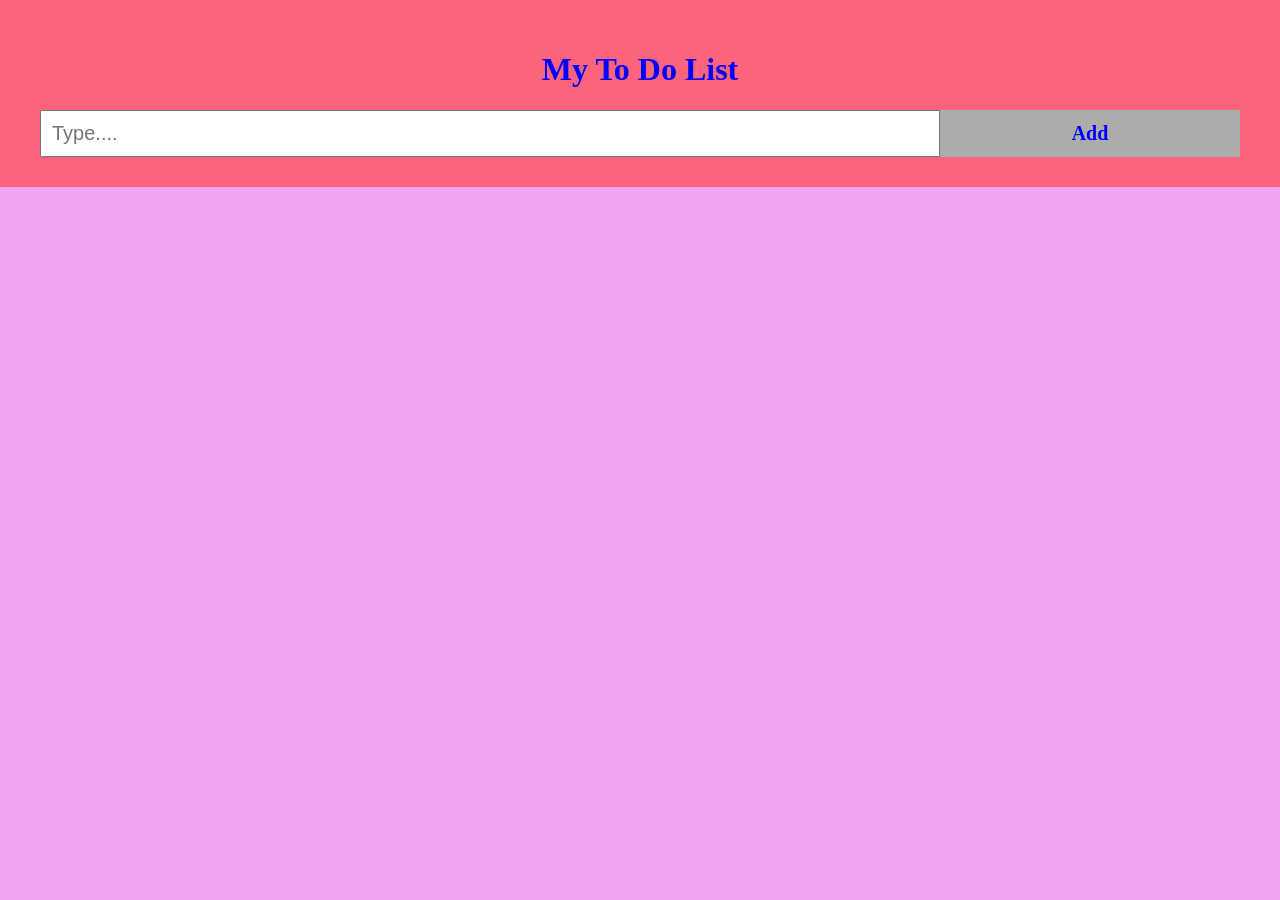
<file: To-Do-List/index.html>
<!DOCTYPE html>
<html lang="en">
<head>
    <meta charset="UTF-8">
    <meta http-equiv="X-UA-Compatible" content="IE=edge">
    <meta name="viewport" content="width=device-width, initial-scale=1.0">
    <link rel="stylesheet" href="style.css">
    <script src="script.js"></script>
    <title>To Do List</title>
</head>
<body style="background-color: rgb(240, 164, 240);">
    <div class="form">
        <h1>My To Do List</h1>
        <input type="text" id="myInput" placeholder="Type....">
        <span onclick="newElement()" class="addBtn"><b>Add</b></span>
    </div>
    <div class="table">
        <ul id="myUL">
        </ul>
    </div> 
</body>
</html>
</file>
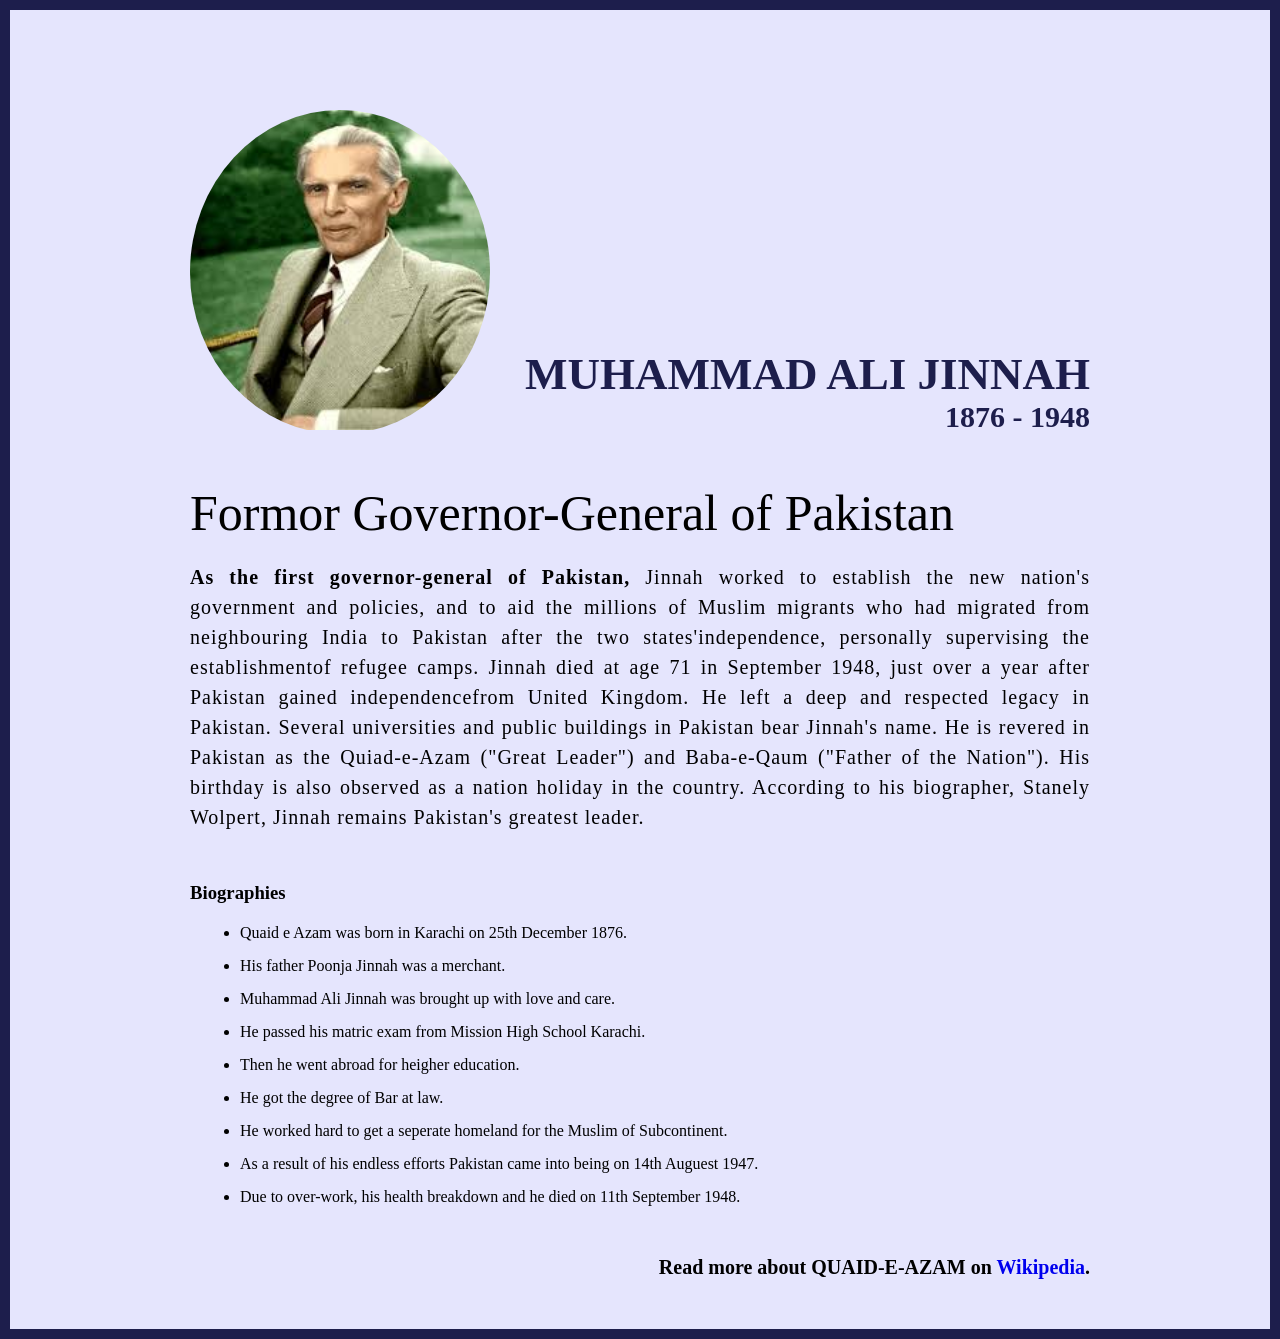
<file: Tribute-Page/index.html>
<!DOCTYPE html>
<html lang="en">
<head>
    <meta charset="UTF-8">
    <meta http-equiv="X-UA-Compatible" content="IE=edge">
    <meta name="viewport" content="width=device-width, initial-scale=1.0">
    <link rel="stylesheet" href="style.css">
    <title>Tribute Page</title>
</head>
<body>
    <div class="container">
        <div class="content">
            <section class="top_section">
                <div class="image_container">
                    <img src="./images/leader.jpg" alt="Tribute">
                </div>
                <div class="heading">
                    <h1>Muhammad Ali Jinnah</h1>
                    <h4>1876 - 1948</h4>
                </div>
            </section>
            <section class="about_section">
                <h2>Formor Governor-General of Pakistan</h2>
                <p><b>As the first governor-general of Pakistan,</b> Jinnah worked to establish the new nation's government and policies, and to aid the millions of Muslim migrants who had migrated from neighbouring India to Pakistan after the two states'independence, personally supervising the establishmentof refugee camps. 
                    Jinnah died at age 71 in September 1948, just over a year after Pakistan gained independencefrom United Kingdom. He left a deep and respected legacy in Pakistan. Several universities and public buildings in Pakistan bear Jinnah's name. He is revered in Pakistan as the Quiad-e-Azam ("Great Leader") 
                    and Baba-e-Qaum ("Father of the Nation"). His birthday is also observed as a nation holiday in the country. According to his biographer, Stanely Wolpert, Jinnah remains Pakistan's greatest leader. </p>
            </section>
            <section class="biography_section">
                <h3>Biographies</h3>
                <ul>
                    <li>Quaid e Azam was born in Karachi on 25th December 1876.</li>
                    <li>His father Poonja Jinnah was a merchant.</li>
                    <li>Muhammad Ali Jinnah was brought up with love and care.</li>
                    <li>He passed his matric exam from Mission High School Karachi.</li>
                    <li>Then he went abroad for heigher education.</li>
                    <li>He got the degree of Bar at law.</li>
                    <li>He worked hard to get a seperate homeland for the Muslim of Subcontinent.</li>
                    <li>As a result of his endless efforts Pakistan came into being on 14th Auguest 1947.</li>
                    <li>Due to over-work, his health breakdown and he died on 11th September 1948.</li>
                </ul>
            </section>
            <footer>
                <p>
                    <b>Read more about QUAID-E-AZAM on <a href="https://en.wikipedia.org/wiki/Muhammad_Ali_Jinnah" target="_blank">Wikipedia</a>.</b>
                </p>
            </footer>
        </div>
    </div>
</body>
</html>
</file>
<file: To-Do-List/style.css>
* {
    box-sizing: border-box;
}
body
{
    margin: 0;
    padding: 0;
}
ul
{
    margin: 0;
    padding: 0;
}
ul li
{
    cursor: pointer;
    position: relative;
    padding: 12px 8px 12px 40px;
    list-style-type: none;
    font-size: 18px;

    -webkit-user-select: none;
    -moz-user-select: none;
    -ms-user-select: none;
    user-select: none;
}
ul li:nth-child(odd)
{
    background-color: lightgray;
} 
.close
{
    position: absolute;
    right: 0;
    top: 0;
    padding: 12px 16px 12px 16px;
}
.form
{
    background-color: rgb(253, 99, 125);
    padding: 30px 40px;
    color: blue;;
    text-align: center;
}
.form:after
{
    display: table;
    clear: both;
    content: "";
}
input
{
    margin: 0;
    width:75%;
    float:left;
    font-size: 20px;
    padding: 10px;
}
.addBtn
{
    padding: 12px;
    width: 25%;
    background-color: rgb(173, 172, 172);
    color: blue;
    float: left;
    text-align: center;
    font-size: 20px;
    cursor: pointer;
}
</file>
<file: Tribute-Page/style.css>
*{
    margin: 0;
    padding: 0;
    box-sizing: border-box;
}
.container
{
    background-color: #e5e5fd;
    min-height: 100vh;
    border: 10px solid #1d1e4c;
}
.content
{
    max-width: 900px;
    margin: 0 auto;
}
.top_section
{
    margin-top: 100px;
    display: flex;
    justify-content: space-between;
    align-items: flex-end;
}
.image_container
{
    border-radius: 50%;
    overflow: hidden;
}
.image_container img
{
    width: 300px;
    height: 320px;
}
.heading h1
{
    font-size: 45px;
    font-weight: bold;
    color: #1d1e4c;
    text-transform: uppercase;
}
.heading h4
{
    text-align: end;
    font-size: 30px;
    color: #1d1e4c;
}
.about_section
{
    margin-top: 50px;
}
.about_section h2
{
    font-size: 50px;
    font-weight: 400;
    margin-bottom: 20px;
}
.about_section p
{
    font-size: 20px;
    line-height: 30px;
    letter-spacing: 1px;
    text-align: justify;
}
.biography_section
{
    margin: 50px 0;
}
.biography_section h3
{
    margin-bottom: 20px;
}
.biography_section ul
{
    margin-left: 50px;
}
.biography_section li 
{
    margin-bottom: 15px;
}
footer
{
    margin: 50px 0;
    font-size: 20px;
    font-weight: 900;
}
footer p
{
    text-align: end;
}
footer a
{
    text-decoration: none;
}
</file>
